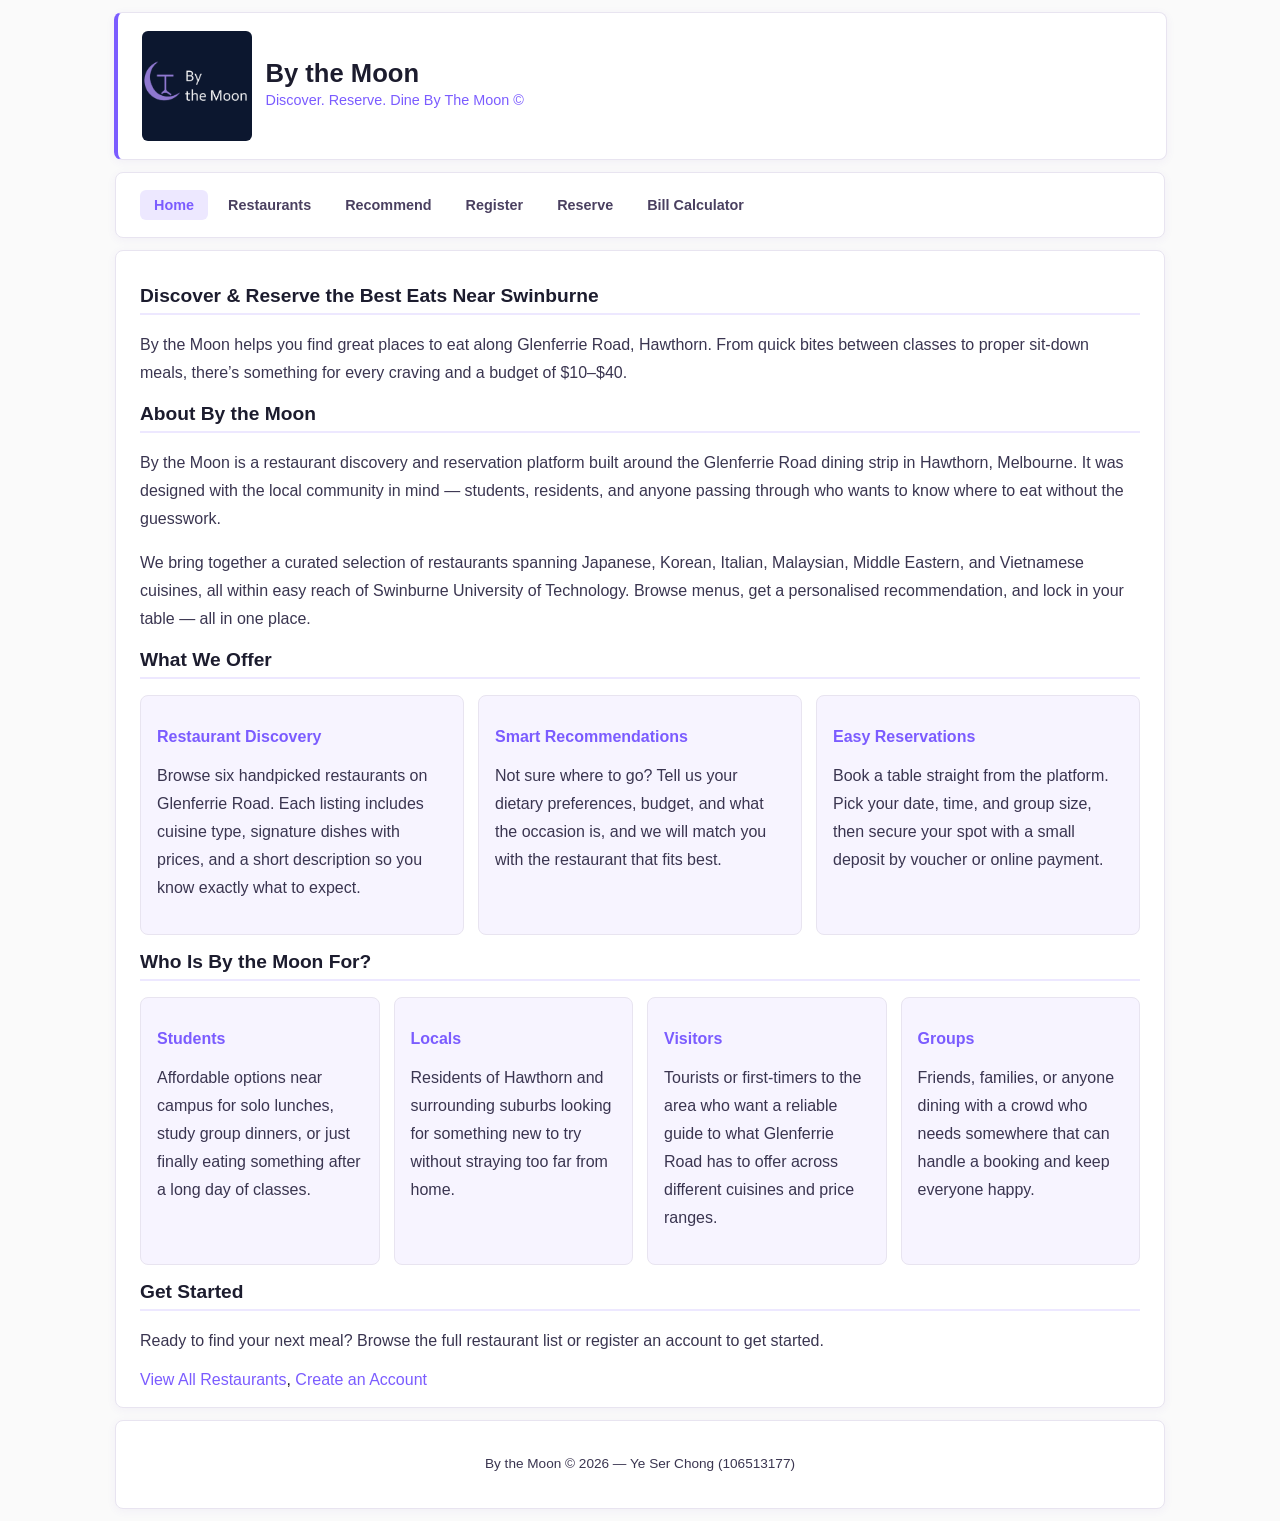
<file: assignment2/index.html>
<!DOCTYPE html>
<html lang="en">
<head>
    <meta charset="UTF-8">
    <meta name="author" content="Ye Ser Chong">
    <meta name="viewport" content="width=device-width, initial-scale=1.0">
    <meta name="description" content="By the Moon - Discover and reserve the best restaurants near Swinburne Hawthorn">
    <title>Home - By the Moon</title>
    <link rel="stylesheet" href="css/style.css">
    <script src="https://code.jquery.com/jquery-3.7.1.min.js"></script>
    <script src="js/script.js"></script>
</head>

<body>
    <!-- banner -->
    <header>
        <img src="images/logo.png" alt="By the Moon logo" class="logo">
        <div class="header-text">
            <h1>By the Moon</h1>
            <p class="tagline">Discover. Reserve. Dine By The Moon &copy;</p>
        </div>
    </header>

    <!-- reused navigation -->
    <nav>
        <ul>
            <li><a href="index.html" class="active">Home</a></li>
            <li><a href="restaurants.html">Restaurants</a></li>
            <li><a href="recommend.html">Recommend</a></li>
            <li><a href="register.html">Register</a></li>
            <li><a href="reservation.html">Reserve</a></li>
            <li><a href="bill.html">Bill Calculator</a></li>
        </ul>
    </nav>

<main>
    <!-- intro -->
    <section class="intro">
        <h2>Discover &amp; Reserve the Best Eats Near Swinburne</h2>
        <p> By the Moon helps you find great places to eat along Glenferrie Road, Hawthorn. From quick bites between classes to proper sit-down meals, there’s something for every craving and a budget of $10–$40.</p>
    </section>

    <!-- description -->
    <section>
        <h2>About By the Moon</h2>
        <p>By the Moon is a restaurant discovery and reservation platform built around the Glenferrie Road dining strip in Hawthorn, Melbourne. It was designed with the local community in mind — students, residents, and anyone passing through who wants to know where to eat without the guesswork.</p>
        <p>We bring together a curated selection of restaurants spanning Japanese, Korean, Italian, Malaysian, Middle Eastern, and Vietnamese cuisines, all within easy reach of Swinburne University of Technology. Browse menus, get a personalised recommendation, and lock in your table — all in one place.</p>
        </section>

    <!-- what we offer -->
    <section>
        <h2>What We Offer</h2>
        <div class="cards">
            <div class="card">
            <h3>Restaurant Discovery</h3>
                <p>Browse six handpicked restaurants on Glenferrie Road. Each listing includes cuisine type, signature dishes with prices, and a short description so you know exactly what to expect.</p>
            </div>
            <div class="card">
                <h3>Smart Recommendations</h3>
                <p>Not sure where to go? Tell us your dietary preferences, budget, and what the occasion is, and we will match you with the restaurant that fits best.</p>
            </div>
            <div class="card">
                <h3>Easy Reservations</h3>
                <p>Book a table straight from the platform. Pick your date, time, and group size, then secure your spot with a small deposit by voucher or online payment.</p>
            </div>
        </div>
    </section>

    <!-- who this is for -->
    <section>
        <h2>Who Is By the Moon For?</h2>
        <div class="cards">
            <div class="card">
                <h3>Students</h3>
                <p>Affordable options near campus for solo lunches, study group dinners, or just finally eating something after a long day of classes.</p>
            </div>
            <div class="card">
                <h3>Locals</h3>
                <p>Residents of Hawthorn and surrounding suburbs looking for something new to try without straying too far from home.</p>
            </div>
            <div class="card">
                <h3>Visitors</h3>
                <p>Tourists or first-timers to the area who want a reliable guide to what Glenferrie Road has to offer across different cuisines and price ranges.</p>
            </div>
            <div class="card">
                <h3>Groups</h3>
                <p>Friends, families, or anyone dining with a crowd who needs somewhere that can handle a booking and keep everyone happy.</p>
            </div>
        </div>
    </section>

    <!-- links -->
    <section>
        <h2>Get Started</h2>
        <p>Ready to find your next meal? Browse the full restaurant list or register an account to get started.</p>
            <a href="restaurants.html">View All Restaurants</a>,
            <a href="register.html">Create an Account</a>
    </section>
</main>

<!-- feet -->
<footer>
    <p>By the Moon &copy; 2026 &mdash; Ye Ser Chong (106513177)</p>
</footer>
</body>
</html>
<!--
    AI Use Acknowledgement:
    Claude (Anthropic) was used to assist with brainstorming and structuring this project.
    Prompt used: "Help me brainstorm the structure and content for a restaurant discovery 
    and reservation platform homepage, introducing the platform purpose, target users, 
    and services offered."
    The output was used as a reference to plan the page layout and section content.
    All code was written and reviewed by me.
    Anthropic. (2025). Claude (claude-sonnet-4-6) [Large language model]. https://claude.ai
-->
</file>
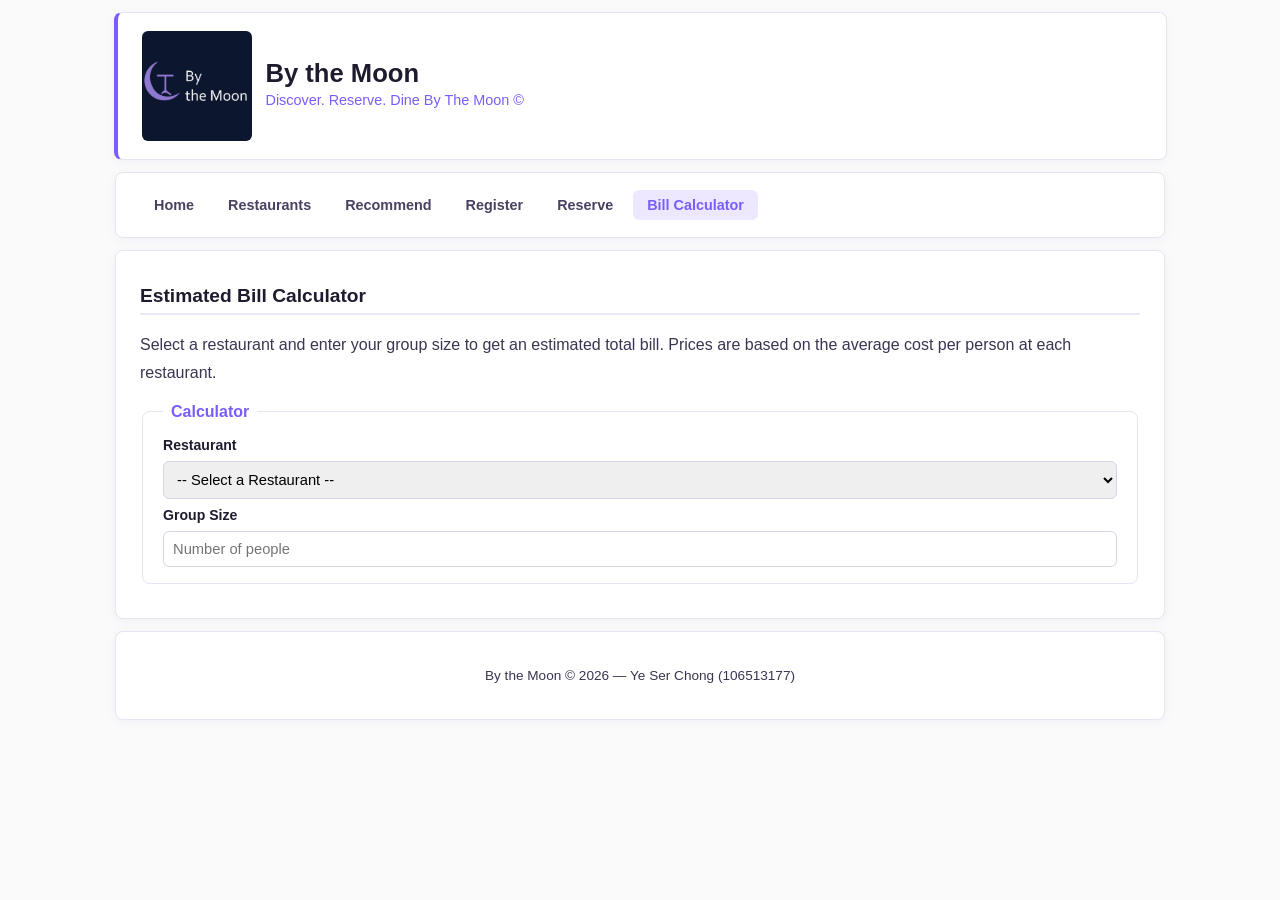
<file: assignment2/bill.html>
<!DOCTYPE html>
<html lang="en">
<head>
    <meta charset="UTF-8">
    <meta name="author" content="Ye Ser Chong">
    <meta name="viewport" content="width=device-width, initial-scale=1.0">
    <meta name="description" content="Estimate your bill before you dine with the By the Moon bill calculator.">
    <title>Bill Calculator - By the Moon</title>
    <link rel="stylesheet" href="css/style.css">
    <script src="https://code.jquery.com/jquery-3.7.1.min.js"></script>
    <script src="js/script.js"></script>
</head>

<body>
    <!-- banner -->
    <header>
        <img src="images/logo.png" alt="By the Moon logo" class="logo">
        <div class="header-text">
            <h1>By the Moon</h1>
            <p class="tagline">Discover. Reserve. Dine By The Moon &copy;</p>
        </div>
    </header>

    <!-- reused navigation -->
    <nav>
        <ul>
            <li><a href="index.html">Home</a></li>
            <li><a href="restaurants.html">Restaurants</a></li>
            <li><a href="recommend.html">Recommend</a></li>
            <li><a href="register.html">Register</a></li>
            <li><a href="reservation.html">Reserve</a></li>
            <li><a href="bill.html" class="active">Bill Calculator</a></li>
        </ul>
    </nav>

<main>
    <section>
        <h2>Estimated Bill Calculator</h2>
        <p>Select a restaurant and enter your group size to get an estimated total bill. Prices are based on the average cost per person at each restaurant.</p>
    </section>

    <section>
        <fieldset>
            <legend>Calculator</legend>
            <!--checkbox listing-->
            <label for="restaurant">Restaurant</label>
            <select id="restaurant">
                <option value="">-- Select a Restaurant --</option>
                <option value="Watami Japanese Food">Watami Japanese Food</option>
                <option value="Vaporetto Bar and Eatery">Vaporetto Bar &amp; Eatery</option>
                <option value="Gamsa Korean BBQ">Gamsa Korean BBQ</option>
                <option value="Banh Mi Lab">Banh Mi Lab</option>
                <option value="Kebabji">Kebabji</option>
                <option value="Nan Yang Express Hawthorn">Nan Yang Express Hawthorn</option>
            </select>

            <label for="groupsize">Group Size</label>
            <input id="groupsize" type="number" min="1" placeholder="Number of people">
        </fieldset>

        <!-- hidden data is displayed in a table-->
        <section id="billResult" style="display:none;">
            <h3>Estimated Total</h3>
            <table>
                <tr><th>Restaurant</th><td id="resName">—</td></tr>
                <tr><th>Average cost per person</th><td id="avgCost">—</td></tr>
                <tr><th>Group size</th><td id="groupDisplay">—</td></tr>
                <tr><th>Estimated total</th><td id="totalDisplay">—</td></tr>
            </table>
            <p>This is an estimate only. Actual costs may vary depending on what you order.</p>
            <a href="reservation.html" id="reserveLink">Reserve at this restaurant</a>
        </section>
    </section>
</main>
<footer>
    <p>By the Moon &copy; 2026 &mdash; Ye Ser Chong (106513177)</p>
</footer>
</body>
</html>
</file>
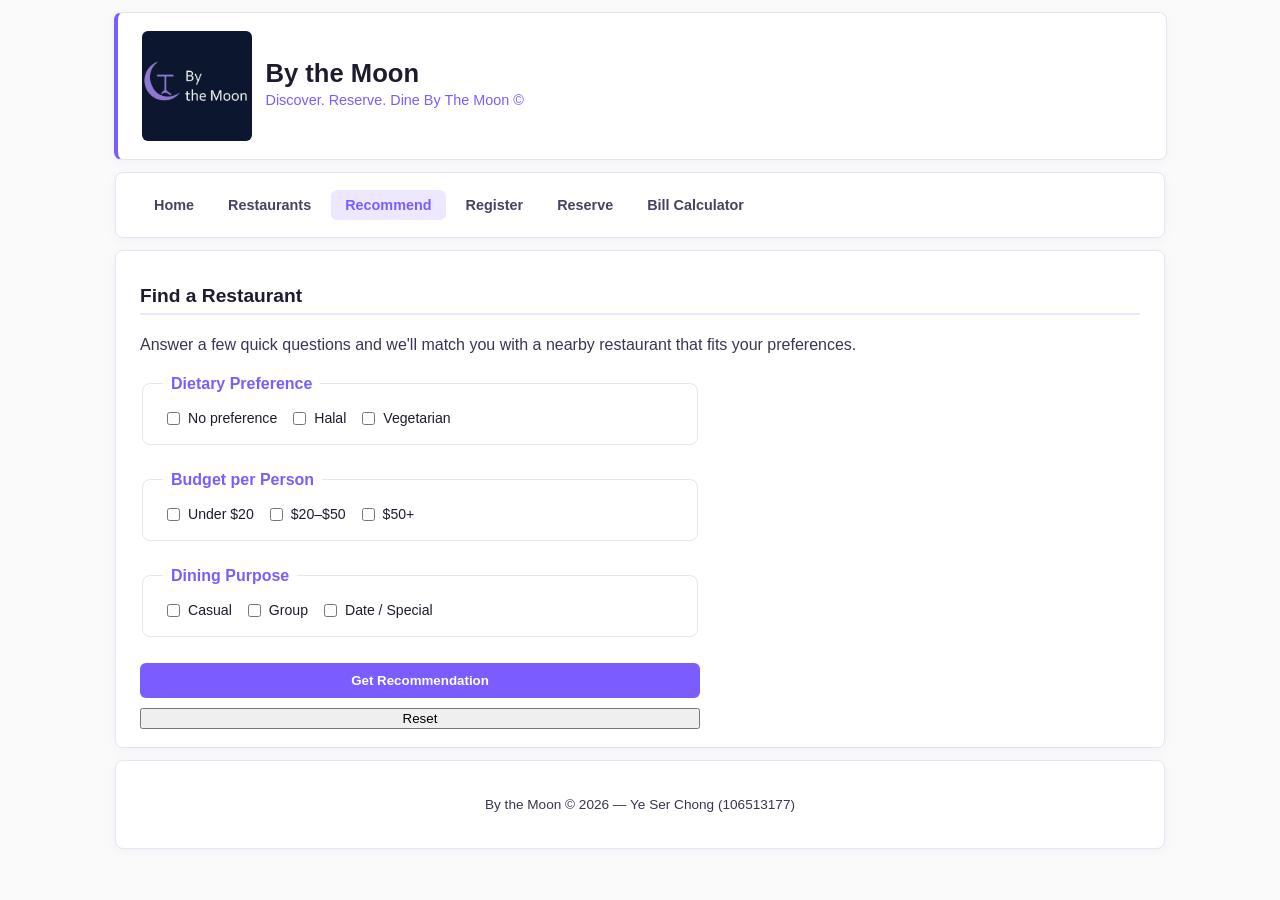
<file: assignment2/recommend.html>
<!DOCTYPE html>
<html lang="en">
<head>
    <meta charset="UTF-8">
    <meta name="author" content="Ye Ser Chong">
    <meta name="viewport" content="width=device-width, initial-scale=1.0">
    <meta name="description" content="Get a personalised restaurant recommendation based on your dietary preferences, budget, and dining purpose.">
    <title>Recommend - By the Moon</title>
    <link rel="stylesheet" href="css/style.css">
    <script src="https://code.jquery.com/jquery-3.7.1.min.js"></script>
    <script src="js/script.js"></script>
</head>

<body>
    <!-- banner -->
    <header>
        <img src="images/logo.png" alt="By the Moon logo" class="logo">
        <div class="header-text">
            <h1>By the Moon</h1>
            <p class="tagline">Discover. Reserve. Dine By The Moon ©</p>
        </div>
    </header>

    <!-- reused navigation -->
    <nav>
        <ul>
            <li><a href="index.html">Home</a></li>
            <li><a href="restaurants.html">Restaurants</a></li>
            <li><a href="recommend.html" class="active">Recommend</a></li>
            <li><a href="register.html">Register</a></li>
            <li><a href="reservation.html">Reserve</a></li>
            <li><a href="bill.html">Bill Calculator</a></li>
        </ul>
    </nav>
    
<main>
    <section>
        <h2>Find a Restaurant</h2>
        <p>Answer a few quick questions and we'll match you with a nearby restaurant that fits your preferences.</p>
    </section>

    <!-- turn off autocompleting old data-->
    <section>
        <!-- turn off autocompleting old data-->
        <form id="recommendForm" autocomplete="off">
            <fieldset>
                <legend>Dietary Preference</legend>
                <div class="checkbox-group">
                    <label><input type="checkbox" name="diet" value="none"> No preference</label>
                    <label><input type="checkbox" name="diet" value="halal"> Halal</label>
                    <label><input type="checkbox" name="diet" value="vegetarian"> Vegetarian</label>
                </div>
            </fieldset>
            <fieldset>
                <legend>Budget per Person</legend>
                <div class="checkbox-group">
                    <label><input type="checkbox" name="budget" value="low"> Under $20</label>
                    <label><input type="checkbox" name="budget" value="mid"> $20–$50</label>
                    <label><input type="checkbox" name="budget" value="high"> $50+</label>
                </div>
            </fieldset>
            <fieldset>
                <legend>Dining Purpose</legend>
                <div class="checkbox-group">
                    <label><input type="checkbox" name="purpose" value="casual"> Casual</label>
                    <label><input type="checkbox" name="purpose" value="group"> Group</label>
                    <label><input type="checkbox" name="purpose" value="date"> Date / Special</label>
                </div>
            </fieldset>
            <!-- submit form-->
            <button type="submit">Get Recommendation</button>
            <!-- resets form, idk why i still have it here reloading page does the same-->
            <button type="reset">Reset</button>
        </form>
    </section>
    <!-- hide results until u click submit-->
    <section id="resultBox" style="display:none;">
        <h2>Our Recommendation</h2>
        <div id="resultContent"></div>
        <p><strong>Ready to book?</strong> Proceed to the reservation page below.</p>
        <a href="reservation.html">Go to Reservation Page</a>
    </section>
</main>
<footer>
    <p>By the Moon © 2026 — Ye Ser Chong (106513177)</p>
</footer>
</body>
</html>
</file>
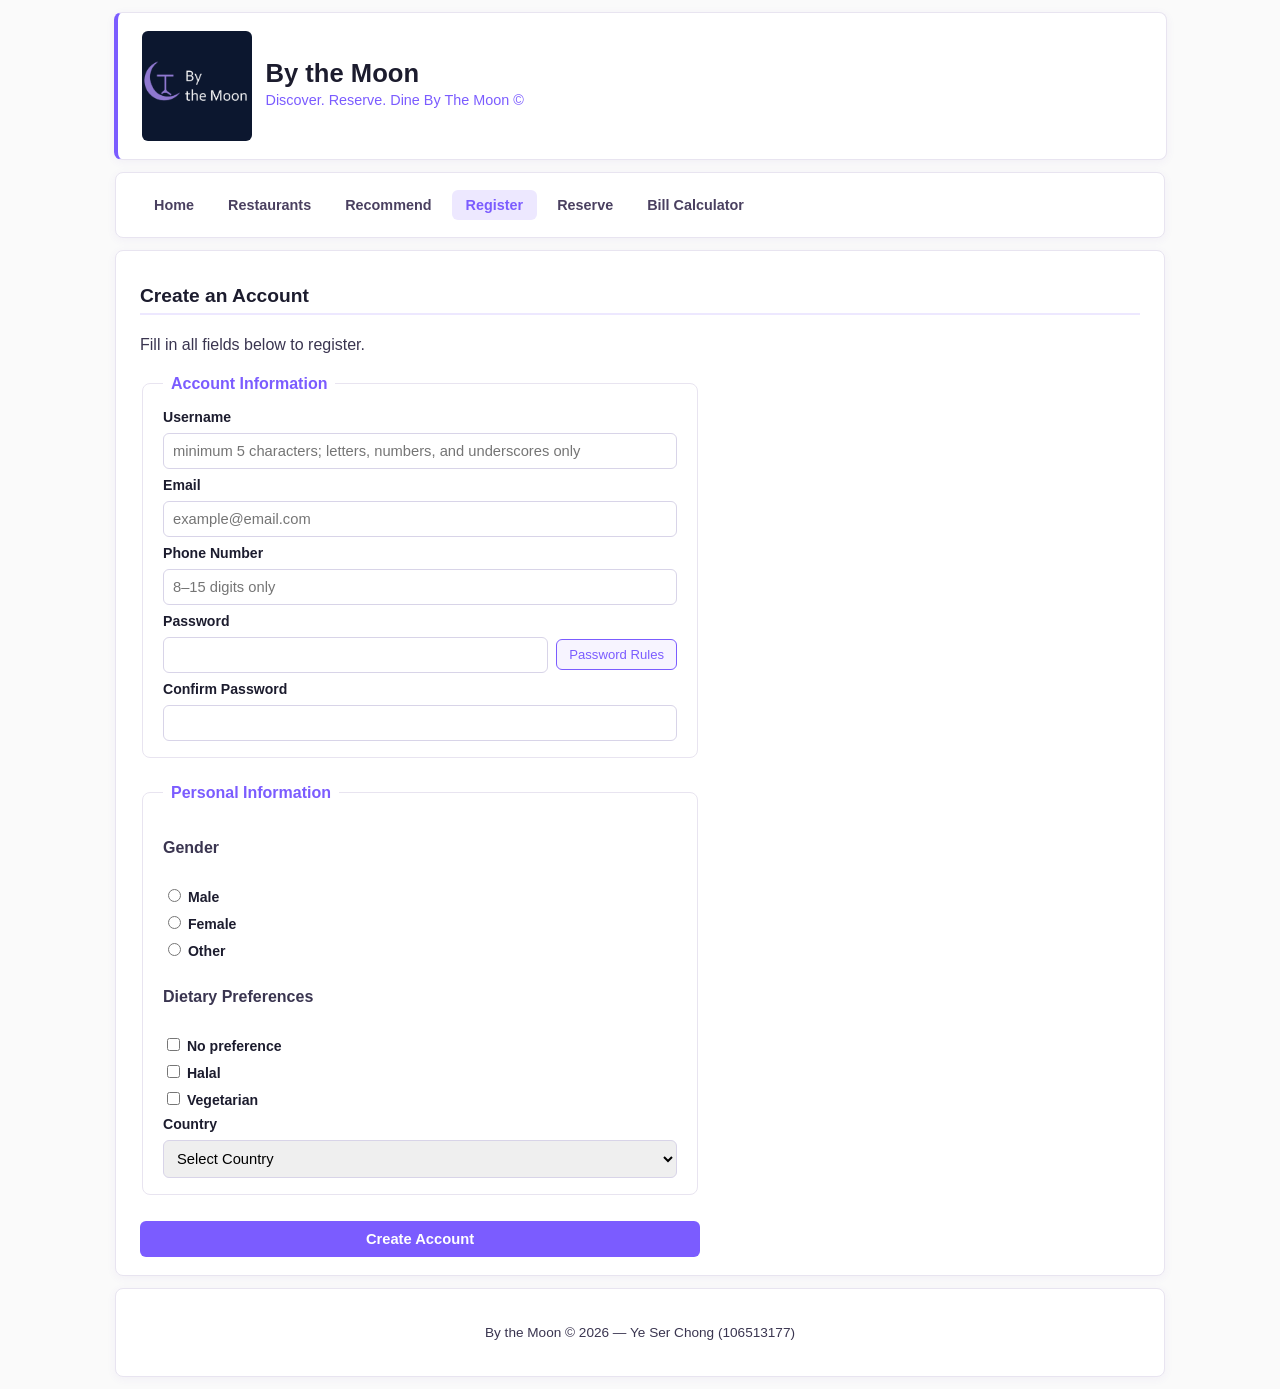
<file: assignment2/register.html>
<!DOCTYPE html>
<html lang="en">
<head>
    <meta charset="UTF-8">
    <meta name="author" content="Ye Ser Chong">
    <meta name="viewport" content="width=device-width, initial-scale=1.0">
    <meta name="description" content="Register for a By the Moon account">
    <title>Register - By the Moon</title>
    <link rel="stylesheet" href="css/style.css">
    <script src="https://code.jquery.com/jquery-3.7.1.min.js"></script>
    <script src="js/script.js"></script>
</head>

<body>
    <!-- banner -->
    <header>
        <img src="images/logo.png" alt="By the Moon logo" class="logo">
        <div class="header-text">
            <h1>By the Moon</h1>
            <p class="tagline">Discover. Reserve. Dine By The Moon &copy;</p>
        </div>
    </header>

    <!-- reused navigation -->
    <nav>
        <ul>
            <li><a href="index.html">Home</a></li>
            <li><a href="restaurants.html">Restaurants</a></li>
            <li><a href="recommend.html">Recommend</a></li>
            <li><a href="register.html" class="active">Register</a></li>
            <li><a href="reservation.html">Reserve</a></li>
            <li><a href="bill.html">Bill Calculator</a></li>
        </ul>
    </nav>

<main>
    <section>
        <h2>Create an Account</h2>
        <p>Fill in all fields below to register.</p>
    </section>

    <section>
        <form id="regform" method="post" action="http://mercury.swin.edu.au/it000000/cos10005/regtest.php">
        <fieldset>
        
        <!-- self explanatory -->
        <legend>Account Information</legend>

        <label for="username">Username</label>
        <input id="username" type="text" placeholder="minimum 5 characters; letters, numbers, and underscores only">

        <label for="email">Email</label>
        <input id="email" type="text" placeholder="example@email.com">

        <label for="phone">Phone Number</label>
        <input id="phone" type="text" placeholder="8–15 digits only">
        
        <!-- password rule help button-->
        <label for="password">Password</label>
        <div class="pwd-row">
            <input id="password" type="password">
            <!-- create clickable link that stays on page-->
            <a href="#" id="pwdHelpBtn" class="pwd-help-btn">Password Rules</a>
        </div>

        <label for="confirmPassword">Confirm Password</label>
        <input id="confirmPassword" type="password">
    </fieldset>

    <fieldset>
        <legend>Personal Information</legend>

        <!-- gender select one ye :thumbs_up: -->
        <strong><p>Gender</p></strong>
        <label><input type="radio" name="gender" value="Male"> Male</label>
        <label><input type="radio" name="gender" value="Female"> Female</label>
        <label><input type="radio" name="gender" value="Other"> Other</label>

        <!-- dietary preferences checkbox -->
        <strong><p>Dietary Preferences</p></strong>
        <label><input type="checkbox" name="dietary" value="none"> No preference</label>
        <label><input type="checkbox" name="dietary" value="halal"> Halal</label>
        <label><input type="checkbox" name="dietary" value="vegetarian"> Vegetarian</label>

        <!-- country dropdown -->
        <label for="country">Country</label>
        <select id="country">
            <option value="">Select Country</option>
            <option>Australia</option>
            <option>United States</option>
            <option>United Kingdom</option>
            <option>Canada</option>
            <option>China</option>
            <option>Japan</option>
            <option>South Korea</option>
            <option>India</option>
            <option>Malaysia</option>
            <option>Other</option>
        </select>
    </fieldset>

    <!-- submit -->
    <input type="submit" value="Create Account">
</form>
</section>
</main>
<footer>
    <p>By the Moon &copy; 2026 &mdash; Ye Ser Chong (106513177)</p>
</footer>
</body>
</html>
</file>
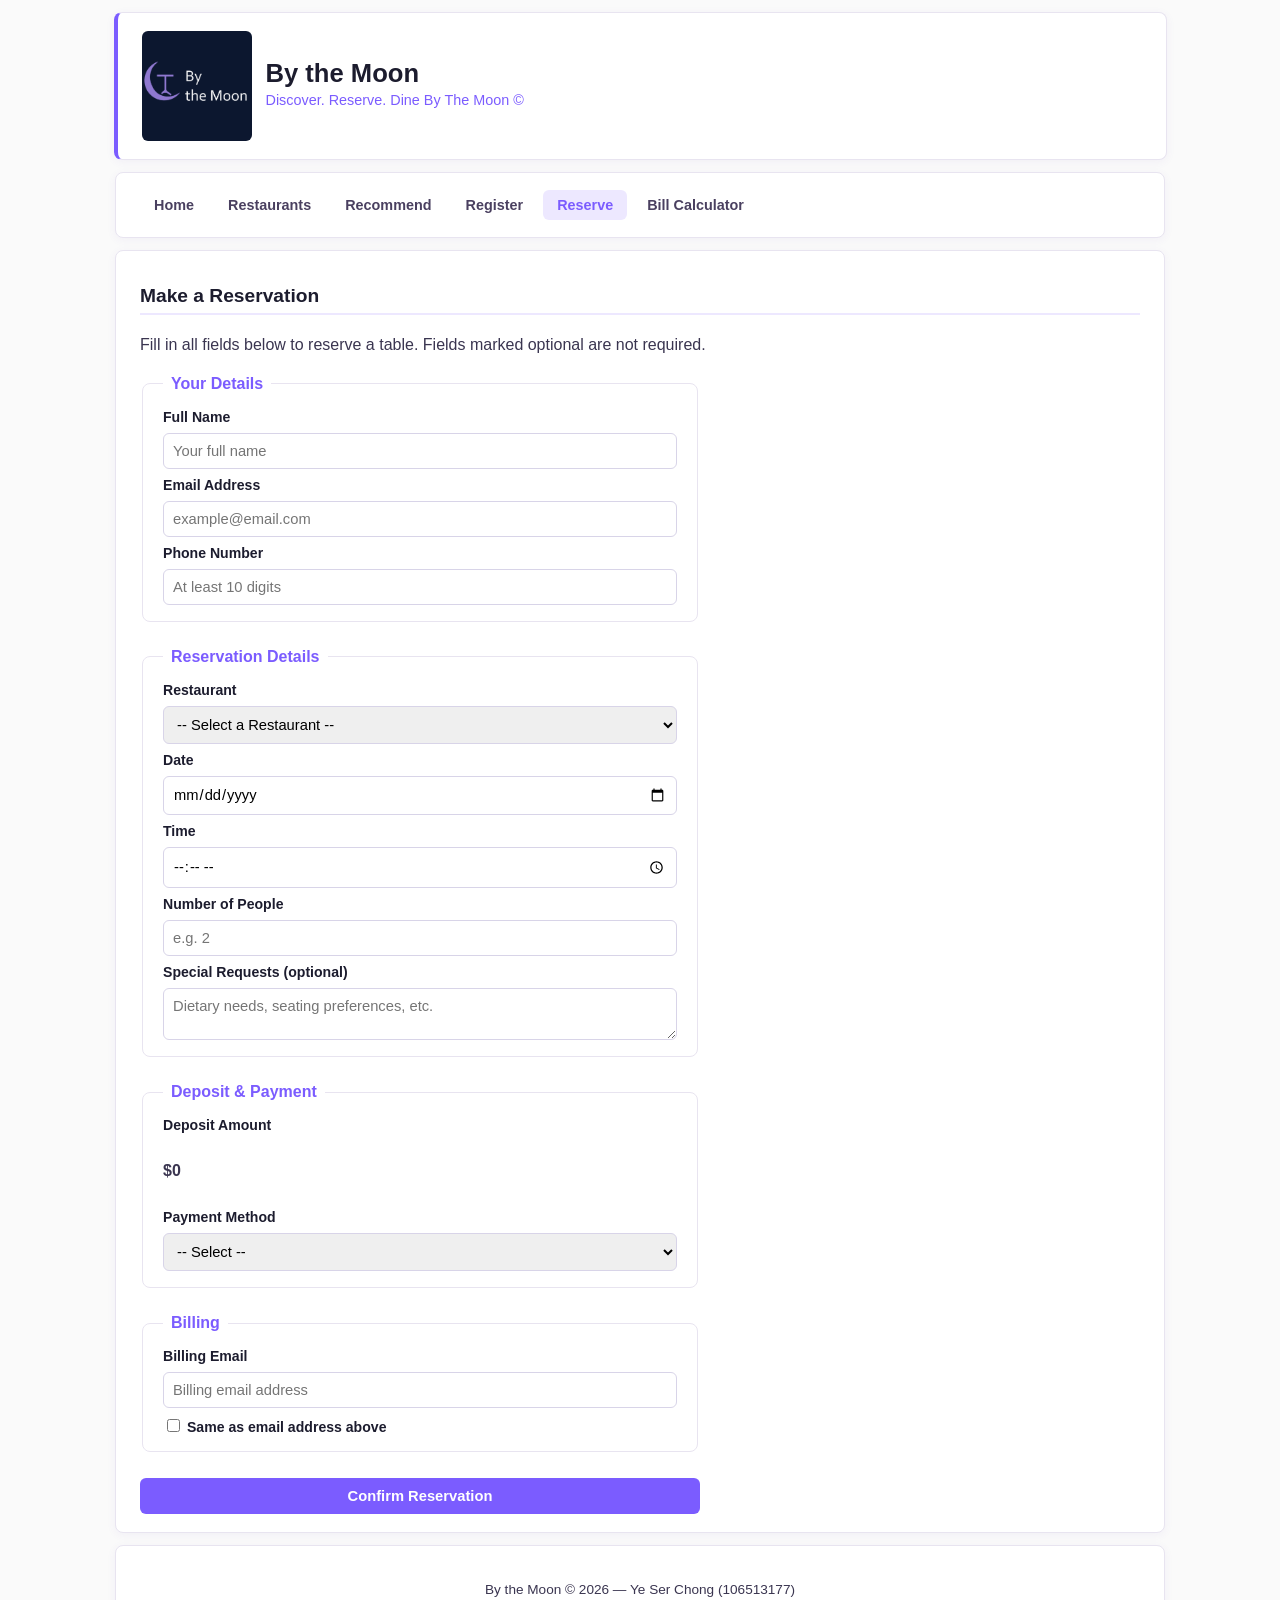
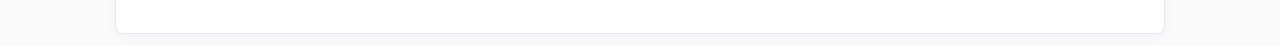
<file: assignment2/reservation.html>
<!DOCTYPE html>
<html lang="en">
<head>
    <meta charset="UTF-8">
    <meta name="author" content="Ye Ser Chong">
    <meta name="viewport" content="width=device-width, initial-scale=1.0">
    <meta name="description" content="Reserve a table at one of our six restaurants near Swinburne Hawthorn.">
    <title>Reserve - By the Moon</title>
    <link rel="stylesheet" href="css/style.css">
    <script src="https://code.jquery.com/jquery-3.7.1.min.js"></script>
    <script src="js/script.js"></script>
</head>

<body>
    <!-- banner -->
    <header>
        <img src="images/logo.png" alt="By the Moon logo" class="logo">
        <div class="header-text">
            <h1>By the Moon</h1>
            <p class="tagline">Discover. Reserve. Dine By The Moon &copy;</p>
        </div>
    </header>

    <!-- reused navigation -->
    <nav>
        <ul>
            <li><a href="index.html">Home</a></li>
            <li><a href="restaurants.html">Restaurants</a></li>
            <li><a href="recommend.html">Recommend</a></li>
            <li><a href="register.html">Register</a></li>
            <li><a href="reservation.html" class="active">Reserve</a></li>
            <li><a href="bill.html">Bill Calculator</a></li>
        </ul>
    </nav>
</nav>

<main>
    <section>
        <h2>Make a Reservation</h2>
        <p>Fill in all fields below to reserve a table. Fields marked optional are not required.</p>
    </section>

    <section>
        <form id="regform" method="post" action="http://mercury.swin.edu.au/it000000/cos10005/regtest.php">
        <fieldset>
            <!-- shows grey text of the requirements-->
            <legend>Your Details</legend>

            <label for="fullname">Full Name</label>
            <input id="fullname" type="text" name="fullname" placeholder="Your full name">

            <label for="email">Email Address</label>
            <input id="email" type="text" name="email" placeholder="example@email.com">

            <label for="phone">Phone Number</label>
            <input id="phone" type="text" name="phone" placeholder="At least 10 digits">
        </fieldset>

        <fieldset>
            <legend>Reservation Details</legend>
            <!-- add dropdown-->
            <label for="restaurant">Restaurant</label>
            <select id="restaurant" name="restaurant">
                <option value="">-- Select a Restaurant --</option>
                <option value="Watami Japanese Food">Watami Japanese Food</option>
                <option value="Vaporetto Bar and Eatery">Vaporetto Bar &amp; Eatery</option>
                <option value="Gamsa Korean BBQ">Gamsa Korean BBQ</option>
                <option value="Banh Mi Lab">Banh Mi Lab</option>
                <option value="Kebabji">Kebabji</option>
                <option value="Nan Yang Express Hawthorn">Nan Yang Express Hawthorn</option>
            </select>

            <!-- calendar picker-->
            <label for="resdate">Date</label>
            <input id="resdate" type="date" name="resdate">

            <!-- time picker-->
            <label for="restime">Time</label>
            <input id="restime" type="time" name="restime">

            <!-- number of people min 1 entry allowed-->
            <label for="people">Number of People</label>
            <input id="people" type="number" name="people" min="1" placeholder="e.g. 2">

            <!-- optional field-->
            <label for="requests">Special Requests (optional)</label>
            <textarea id="requests" name="requests" placeholder="Dietary needs, seating preferences, etc."></textarea>
        </fieldset>

        <fieldset>
            <legend>Deposit &amp; Payment</legend>

            <!-- deposit zero-->
            <label>Deposit Amount</label>
            <p id="depositDisplay"><strong>$0</strong></p>

            <!-- payment selector-->
            <label for="paymethod">Payment Method</label>
            <select id="paymethod" name="paymethod">
                <option value="">-- Select --</option>
                <option value="voucher">Voucher</option>
                <option value="online">Online Payment</option>
            </select>

            <!-- shows when voucher is selected-->
            <div id="voucherSection" style="display:none;">
                <label for="vouchercode">Voucher Code (12 digits)</label>
                <input id="vouchercode" type="text" name="vouchercode" placeholder="12-digit code" maxlength="12">
            </div>

            <!-- shows when online payment is selected-->
            <div id="cardSection" style="display:none;">
                <label for="cardtype">Card Type</label>
                <select id="cardtype" name="cardtype">
                    <option value="">-- Select --</option>
                    <option value="visa">Visa (16 digits)</option>
                    <option value="mastercard">Mastercard (16 digits)</option>
                    <option value="amex">American Express (15 digits)</option>
                </select>

                <!-- inputfield-->
                <label for="cardnumber">Card Number</label>
                <input id="cardnumber" type="text" name="cardnumber" placeholder="Digits only">
            </div>
        </fieldset>

        <fieldset>
            <legend>Billing</legend>
            <!-- copy email to billing address-->
            <label for="billingemail">Billing Email</label>
            <input id="billingemail" type="text" name="billingemail" placeholder="Billing email address">
            <label><input type="checkbox" id="sameemail"> Same as email address above</label>
        </fieldset>
        <input type="submit" value="Confirm Reservation">
    </form>
</section>
</main>
<footer>
    <p>By the Moon &copy; 2026 &mdash; Ye Ser Chong (106513177)</p>
</footer>
</body>
</html>
</file>
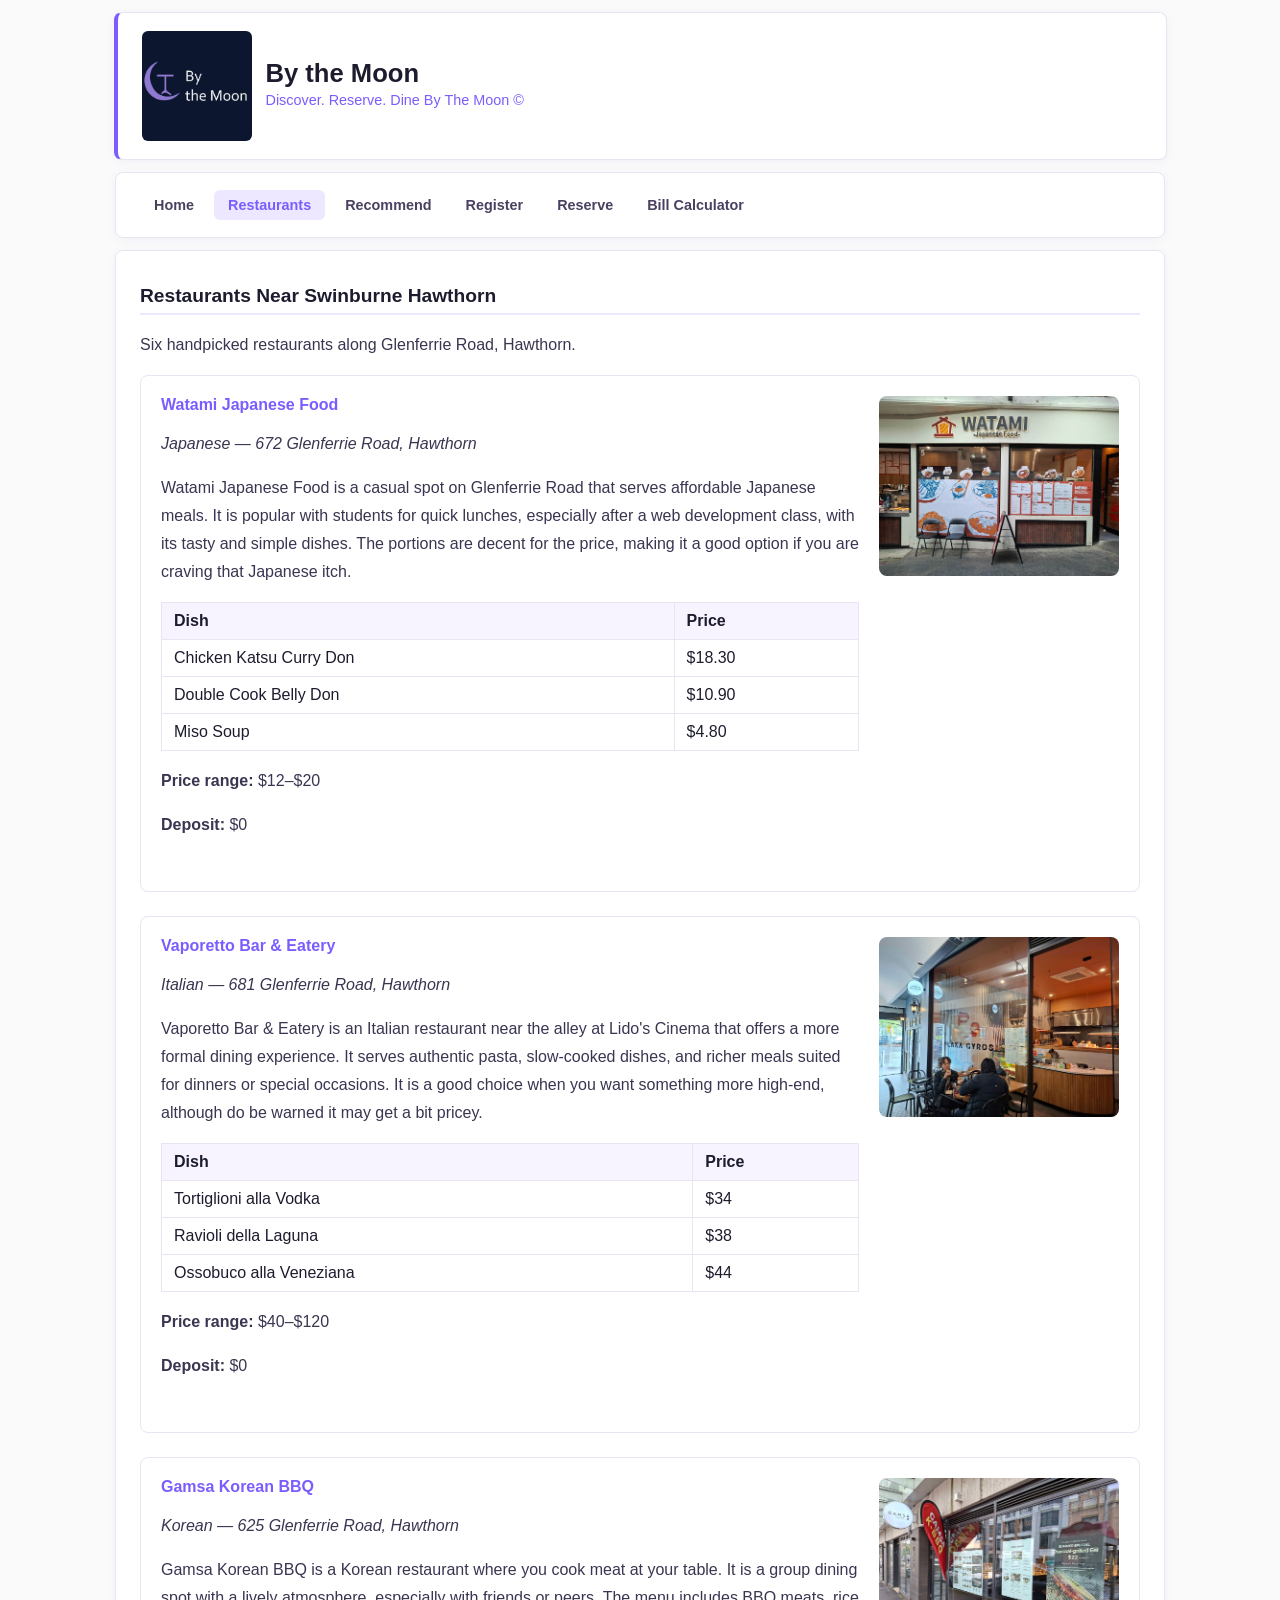
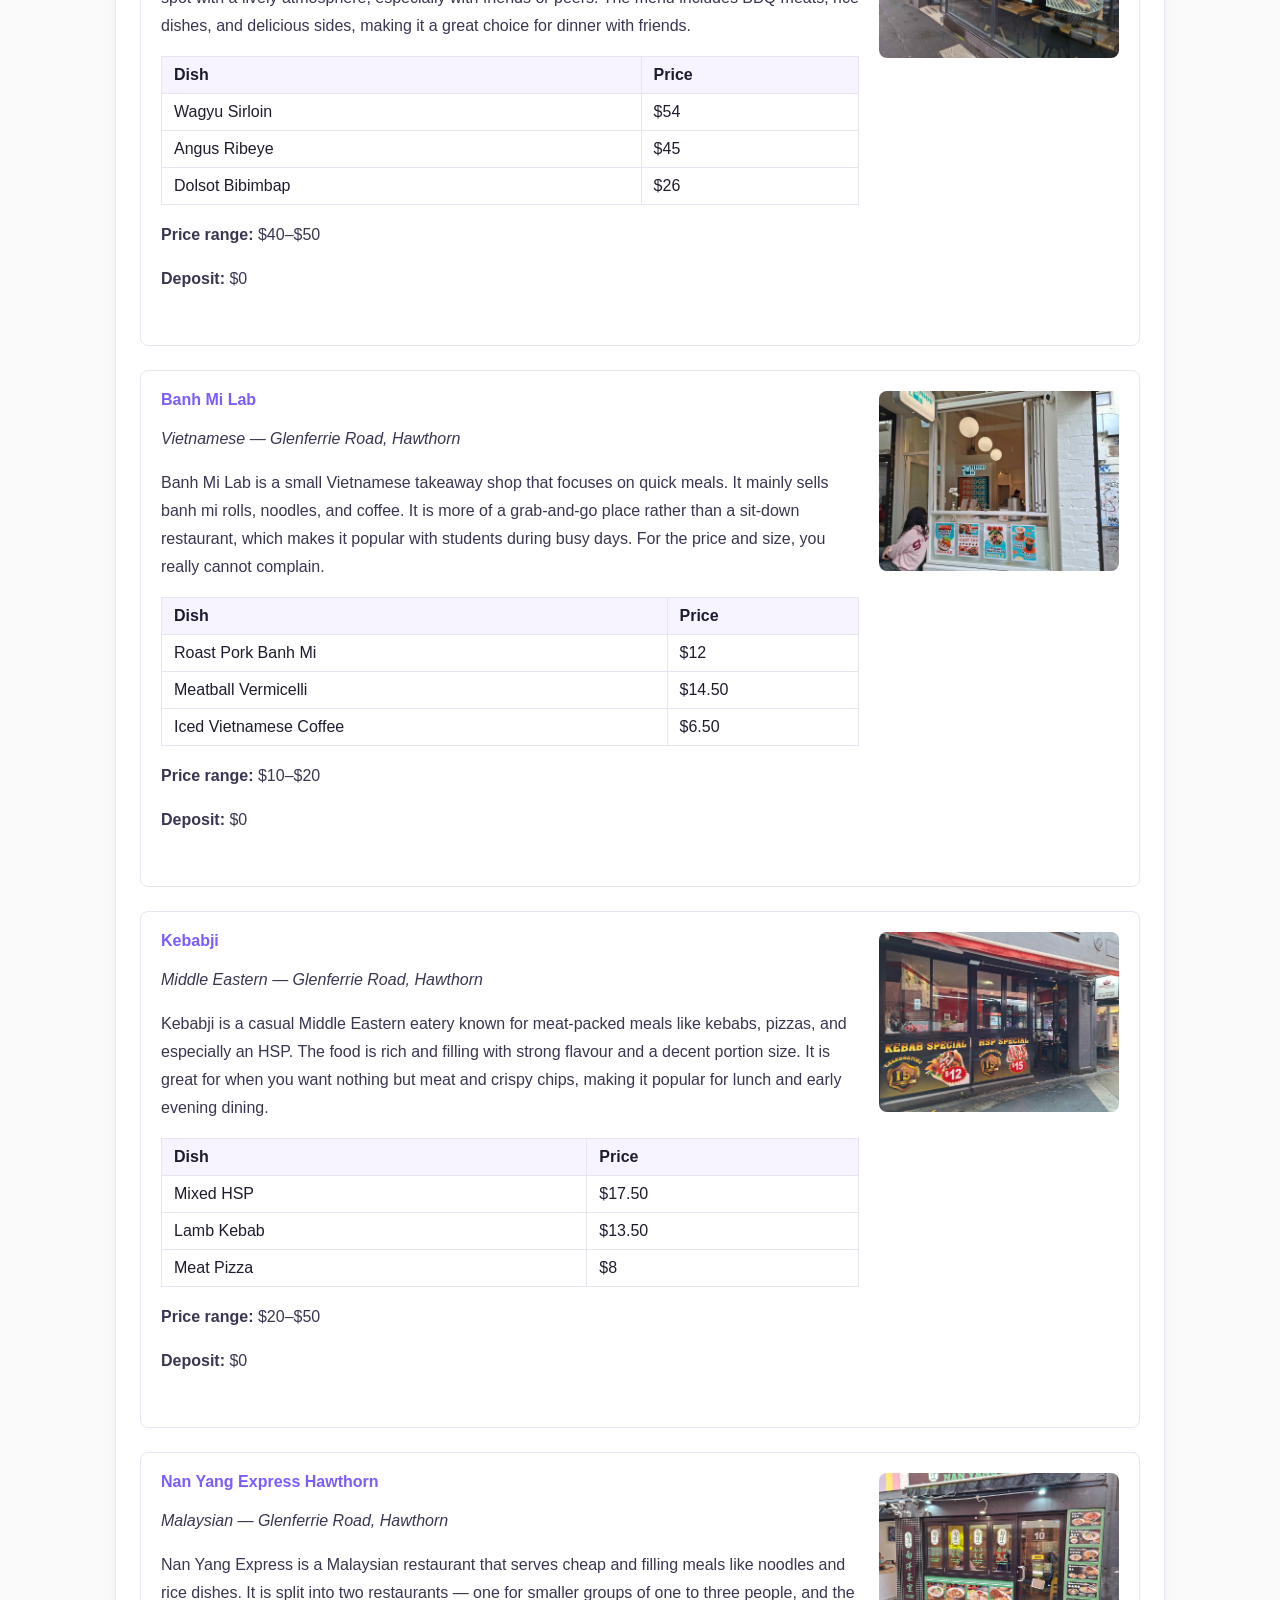
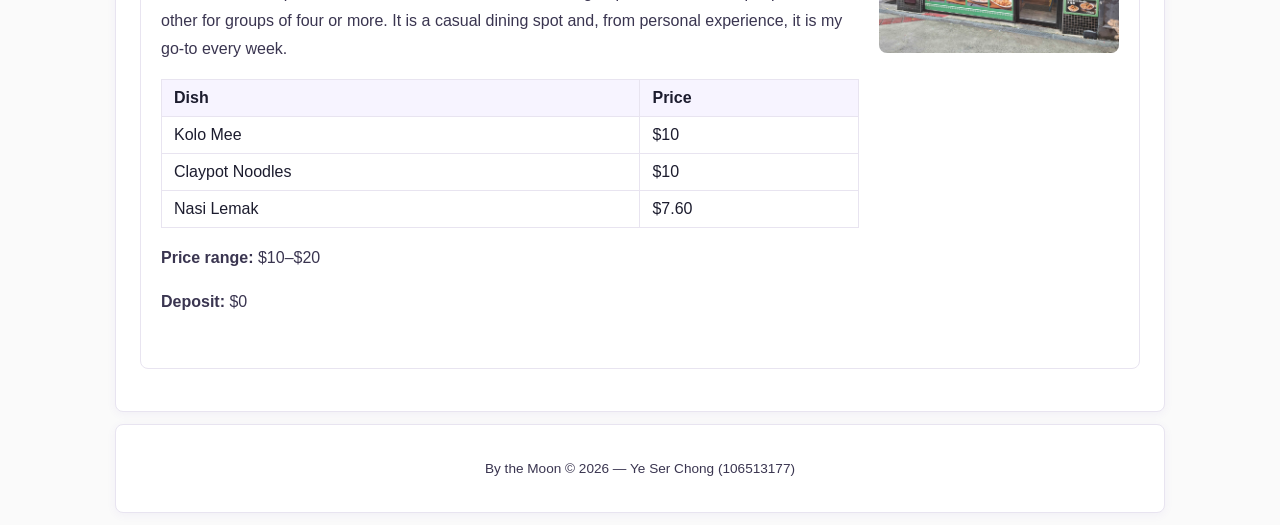
<file: assignment2/restaurants.html>
<!DOCTYPE html>
<html lang="en">
<head>
    <meta charset="UTF-8">
    <meta name="author" content="Ye Ser Chong">
    <meta name="viewport" content="width=device-width, initial-scale=1.0">
    <meta name="description" content="By the Moon - Browse restaurants near Swinburne Hawthorn">
    <title>Restaurants - By the Moon</title>
    <link rel="stylesheet" href="css/style.css">
    <script src="https://code.jquery.com/jquery-3.7.1.min.js"></script>
    <script src="js/script.js"></script>
</head>

<body>
    <!-- banner -->
    <header>
        <img src="images/logo.png" alt="By the Moon logo" class="logo">
        <div class="header-text">
            <h1>By the Moon</h1>
            <p class="tagline">Discover. Reserve. Dine By The Moon &copy;</p>
        </div>
    </header>

    <!-- reused navigation -->
    <nav>
        <ul>
            <li><a href="index.html">Home</a></li>
            <li><a href="restaurants.html" class="active">Restaurants</a></li>
            <li><a href="recommend.html">Recommend</a></li>
            <li><a href="register.html">Register</a></li>
            <li><a href="reservation.html">Reserve</a></li>
            <li><a href="bill.html">Bill Calculator</a></li>
        </ul>
    </nav>

<main>
    <section>
        <h2>Restaurants Near Swinburne Hawthorn</h2>
        <p>Six handpicked restaurants along Glenferrie Road, Hawthorn.</p>
    </section>

    <!-- Watami -->
    <section class="restaurant">
        <div class="restaurant-info">
        <img src="images/watami.png" class="restaurant-img" alt="Watami Japanese Food">
        <div class="restaurant-text">
            <h3><a href="https://maps.app.goo.gl/YgBUz3Nd7g9TB3or5" target="_blank">Watami Japanese Food</a></h3>
            <p><em>Japanese — 672 Glenferrie Road, Hawthorn</em></p>
            <p>Watami Japanese Food is a casual spot on Glenferrie Road that serves affordable Japanese meals. It is popular with students for quick lunches, especially after a web development class, with its tasty and simple dishes. The portions are decent for the price, making it a good option if you are craving that Japanese itch.</p>
                <table>
                    <tr><th>Dish</th><th>Price</th></tr>
                    <tr><td>Chicken Katsu Curry Don</td><td>$18.30</td></tr>
                    <tr><td>Double Cook Belly Don</td><td>$10.90</td></tr>
                    <tr><td>Miso Soup</td><td>$4.80</td></tr>
                </table>
            <p><strong>Price range:</strong> $12–$20</p>
            <p><strong>Deposit:</strong> $0</p>
        </div>
        </div>
    </section>

    <!-- Vaporetto -->
    <section class="restaurant">
        <div class="restaurant-info">
        <img src="images/Vaporetto.png" class="restaurant-img" alt="Vaporetto Bar & Eatery">
        <div class="restaurant-text">
            <h3><a href="https://maps.app.goo.gl/mvwzWV9P2mrU7khu8" target="_blank">Vaporetto Bar & Eatery</a></h3>
            <p><em>Italian — 681 Glenferrie Road, Hawthorn</em></p>
            <p>Vaporetto Bar & Eatery is an Italian restaurant near the alley at Lido's Cinema that offers a more formal dining experience. It serves authentic pasta, slow-cooked dishes, and richer meals suited for dinners or special occasions. It is a good choice when you want something more high-end, although do be warned it may get a bit pricey.</p>
                <table>
                    <tr><th>Dish</th><th>Price</th></tr>
                    <tr><td>Tortiglioni alla Vodka</td><td>$34</td></tr>
                    <tr><td>Ravioli della Laguna</td><td>$38</td></tr>
                    <tr><td>Ossobuco alla Veneziana</td><td>$44</td></tr>
                </table>
            <p><strong>Price range:</strong> $40–$120</p>
            <p><strong>Deposit:</strong> $0</p>
        </div>
        </div>
    </section>

    <!-- Gamsa -->
    <section class="restaurant">
        <div class="restaurant-info">
        <img src="images/Gamsa.png" class="restaurant-img" alt="Gamsa Korean BBQ">
        <div class="restaurant-text">
            <h3><a href="https://maps.app.goo.gl/ALJ9bD3j9qgMNQ1F8" target="_blank">Gamsa Korean BBQ</a></h3>
            <p><em>Korean — 625 Glenferrie Road, Hawthorn</em></p>
            <p>Gamsa Korean BBQ is a Korean restaurant where you cook meat at your table. It is a group dining spot with a lively atmosphere, especially with friends or peers. The menu includes BBQ meats, rice dishes, and delicious sides, making it a great choice for dinner with friends.</p>
                <table>
                    <tr><th>Dish</th><th>Price</th></tr>
                    <tr><td>Wagyu Sirloin</td><td>$54</td></tr>
                    <tr><td>Angus Ribeye</td><td>$45</td></tr>
                    <tr><td>Dolsot Bibimbap</td><td>$26</td></tr>
                </table>
            <p><strong>Price range:</strong> $40–$50</p>
            <p><strong>Deposit:</strong> $0</p>
        </div>
        </div>
    </section>

    <!-- Banh Mi Lab -->
    <section class="restaurant">
        <div class="restaurant-info">
        <img src="images/BanhMi.png" class="restaurant-img" alt="Banh Mi Lab">
        <div class="restaurant-text">
            <h3><a href="https://maps.app.goo.gl/qpbMpLjt4NCCvx8m9" target="_blank">Banh Mi Lab</a></h3>
            <p><em>Vietnamese — Glenferrie Road, Hawthorn</em></p>
            <p>Banh Mi Lab is a small Vietnamese takeaway shop that focuses on quick meals. It mainly sells banh mi rolls, noodles, and coffee. It is more of a grab-and-go place rather than a sit-down restaurant, which makes it popular with students during busy days. For the price and size, you really cannot complain.</p>
                <table>
                    <tr><th>Dish</th><th>Price</th></tr>
                    <tr><td>Roast Pork Banh Mi</td><td>$12</td></tr>
                    <tr><td>Meatball Vermicelli</td><td>$14.50</td></tr>
                    <tr><td>Iced Vietnamese Coffee</td><td>$6.50</td></tr>
                </table>
            <p><strong>Price range:</strong> $10–$20</p>
            <p><strong>Deposit:</strong> $0</p>
        </div>
        </div>
    </section>

    <!-- Kebabji -->
    <section class="restaurant">
        <div class="restaurant-info">
        <img src="images/Kebabji.png" class="restaurant-img" alt="Kebabji">
        <div class="restaurant-text">
            <h3><a href="https://maps.app.goo.gl/Epz7qDeWi2ymZNev9" target="_blank">Kebabji</a></h3>
            <p><em>Middle Eastern — Glenferrie Road, Hawthorn</em></p>
            <p>Kebabji is a casual Middle Eastern eatery known for meat-packed meals like kebabs, pizzas, and especially an HSP. The food is rich and filling with strong flavour and a decent portion size. It is great for when you want nothing but meat and crispy chips, making it popular for lunch and early evening dining.</p>
                <table>
                    <tr><th>Dish</th><th>Price</th></tr>
                    <tr><td>Mixed HSP</td><td>$17.50</td></tr>
                    <tr><td>Lamb Kebab</td><td>$13.50</td></tr>
                    <tr><td>Meat Pizza</td><td>$8</td></tr>
                </table>
            <p><strong>Price range:</strong> $20–$50</p>
            <p><strong>Deposit:</strong> $0</p>
        </div>
        </div>
    </section>

    <!-- Nan Yang -->
    <section class="restaurant">
        <div class="restaurant-info">
        <img src="images/NanYang.png" class="restaurant-img" alt="Nan Yang Express Hawthorn">
        <div class="restaurant-text">
            <h3><a href="https://maps.app.goo.gl/BX8wwuo53nNPx9XC7" target="_blank">Nan Yang Express Hawthorn</a></h3>
            <p><em>Malaysian — Glenferrie Road, Hawthorn</em></p>
            <p>Nan Yang Express is a Malaysian restaurant that serves cheap and filling meals like noodles and rice dishes. It is split into two restaurants — one for smaller groups of one to three people, and the other for groups of four or more. It is a casual dining spot and, from personal experience, it is my go-to every week.</p>
                <table>
                    <tr><th>Dish</th><th>Price</th></tr>
                    <tr><td>Kolo Mee</td><td>$10</td></tr>
                    <tr><td>Claypot Noodles</td><td>$10</td></tr>
                    <tr><td>Nasi Lemak</td><td>$7.60</td></tr>
                </table>
            <p><strong>Price range:</strong> $10–$20</p>
            <p><strong>Deposit:</strong> $0</p>
        </div>
        </div>
    </section>
</main>
<footer>
    <p>By the Moon &copy; 2026 — Ye Ser Chong (106513177)</p>
</footer>
</body>
</html>
</file>
<file: assignment2/css/style.css>
/* general styling */
body {
    background: #fafafa;
    font-family: "Trebuchet MS", sans-serif;
    color: #1c1c2e;
    margin: 0;
    padding: 0;
    animation: fadeInPage 0.8s ease-out;
}

/* container styling for main sections */
header, nav, main, footer {
    max-width: 1000px;
    margin: 12px auto;
    padding: 18px 24px;
    background: #fff;
    border: 1px solid #e8e4f0;
    border-radius: 8px;
    box-shadow: 0 2px 10px rgba(100, 70, 180, 0.06);
}

/* page fade in*/
@keyframes fadeInPage {
    from { opacity: 0; transform: translateY(6px); }
    to { opacity: 1; transform: translateY(0); }
}

/* navigation an header */
header {
    border-left: 4px solid #7b5cff;
    display: flex;
    align-items: center;
    gap: 14px;
}

/* stack container */
header div {
    display: flex;
    flex-direction: column;
}

/* by the moon logo */
header img.logo {
    height: 110px;
    border-radius: 6px;
}

/* subtitle styling */
.tagline {
    margin: 0;
    font-size: 0.9em;
    color: #7b5cff;
}

/* typography*/
h1 { font-size: 1.6em; font-weight: 600; margin: 0; }
h2 { font-size: 1.2em; font-weight: 600; border-bottom: 2px solid #ede8ff; padding-bottom: 6px; }
h3 { font-size: 1em; font-weight: 600; color: #7b5cff; }

/* menu list configuration*/
nav ul {
    list-style: none;
    padding: 0;
    margin: 0;
    display: flex;
    gap: 6px;
    flex-wrap: wrap;
}

/* hyperlink in navigation*/
nav a {
    color: #4a4060;
    text-decoration: none;
    padding: 7px 14px;
    border-radius: 6px;
    font-weight: 600;
    font-size: 0.9em;
    transition: all 0.18s ease;
}

/* hover interaction*/
nav a:hover, nav a.active {
    background: #ede8ff;
    color: #7b5cff;
}

/* change hyperlink, font, hover, and image size*/
p, li { line-height: 1.75; color: #3a3550; }
a { color: #7b5cff; text-decoration: none; }
a:hover { text-decoration: underline; }
img { max-width: 100%; border-radius: 8px; }

/* card configs */
.cards {
    display: flex;
    gap: 14px;
    flex-wrap: wrap;
    margin-top: 14px;
}

/* individual card styling */
.card {
    flex: 1;
    min-width: 180px;
    background: #f7f4ff;
    border: 1px solid #e8e4f0;
    border-radius: 8px;
    padding: 16px;
}

/* form and user interface */
form {
    display: flex;
    flex-direction: column;
    gap: 10px;
    max-width: 560px;
}

label { font-weight: 600; font-size: 0.88em; }

/* input, select, and textarea styling */
input, select, textarea {
    padding: 9px;
    border: 1px solid #d8d4e8;
    border-radius: 6px;
    font-family: inherit;
    font-size: 0.92em;
}


input:focus, select:focus, textarea:focus {
    outline: none;
    border-color: #7b5cff;
    box-shadow: 0 0 0 3px rgba(123, 92, 255, 0.1);
}

/* submission configs */
input[type="submit"], button[type="submit"] {
    background: #7b5cff;
    color: white;
    border: none;
    padding: 10px;
    border-radius: 6px;
    font-family: inherit;
    font-weight: 600;
    cursor: pointer;
}

/* submit button hover effect */
input[type="submit"]:hover, button[type="submit"]:hover { background: #5a3be0; }

fieldset {
    border: 1px solid #e8e4f0;
    border-radius: 8px;
    padding: 16px 20px;
    margin-bottom: 16px;
    display: flex;
    flex-direction: column;
    gap: 8px;
}

legend { font-weight: 600; color: #7b5cff; padding: 0 8px; }

/* multiple check box */
.radio-group, .checkbox-group {
    display: flex;
    flex-wrap: wrap;
    gap: 12px;
}

.radio-group label, .checkbox-group label {
    font-weight: normal;
    display: flex;
    align-items: center;
    gap: 5px;
    cursor: pointer;
}

.pwd-row {
    display: flex;
    gap: 8px;
    align-items: center;
}

.pwd-row input { flex: 1; }

.pwd-help-btn {
    white-space: nowrap;
    padding: 7px 12px;
    background: #f7f4ff;
    color: #7b5cff;
    border: 1px solid #7b5cff;
    border-radius: 6px;
    font-size: 0.82em;
    cursor: pointer;
    display: inline-block;
}

.pwd-help-btn:hover { background: #ede8ff; }

/* table data main styling*/
table { width: 100%; border-collapse: collapse; margin-top: 10px; }
th, td { border: 1px solid #e8e4f0; padding: 9px 12px; text-align: left; }
th { background: #f7f4ff; font-weight: 600; }

/* restaurant grid page */
.restaurant {
    margin-bottom: 24px;
    padding: 20px;
    background: #fff;
    border: 1px solid #e8e4f0;
    border-radius: 8px;
}

.restaurant-info {
    display: flex;
    flex-direction: row-reverse;
    gap: 20px;
    align-items: flex-start;
    margin-bottom: 16px;
}

.restaurant-img {
    width: 240px;
    height: 180px;
    object-fit: cover;
    border-radius: 8px;
    flex-shrink: 0;
}

.restaurant-text { flex: 1; }
.restaurant-text h3 { margin-top: 0; }

/* hide until js */
#overlay {
    display: none;
    z-index: 1;
    position: fixed;
    inset: 0;
    background: grey;
    opacity: 0.5;
}

#popup {
    display: none;
    z-index: 2;
    position: fixed;
    top: 50%;
    left: 50%;
    transform: translate(-50%, -50%);
    background: #fff;
    border: 1px solid #7b5cff;
    border-radius: 10px;
    box-shadow: 0 8px 24px rgba(0,0,0,0.15);
    padding: 20px 24px;
    width: 24em;
    max-width: 90vw;
}

#popup h3 { margin-top: 0; }
#popup ul { padding-left: 20px; margin: 10px 0; }

#popup button {
    background: #7b5cff;
    color: white;
    border: none;
    border-radius: 6px;
    padding: 7px 16px;
    font-family: inherit;
    cursor: pointer;
    margin-top: 10px;
}

#popup button:hover { background: #5a3be0; }

footer { text-align: center; color: #8a859a; font-size: 0.85em; }

/* screen setting */
@media screen and (min-width: 768px) and (max-width: 1023px) {
    header, nav, main, footer { max-width: 95%; }
}

@media screen and (max-width: 767px) {
    header, nav, main, footer { max-width: 95%; padding: 12px 14px; }
    header { flex-direction: column; border-left: none; border-top: 4px solid #7b5cff; }
    nav ul { flex-direction: column; }
    nav a { display: block; text-align: center; }
    .cards { flex-direction: column; }
    form { max-width: 100%; }
    .restaurant-info { flex-direction: column; }
    .restaurant-img { width: 100%; height: auto; }
}

/* At least one external CSS file (style.css) must be linked to all pages.
○ Responsive design is required:
○ Desktop: ≥ 1024px
○ Tablet: 768–1023px
○ Mobile: ≤ 767px
○ Accessibility requirements:
○ All images must include appropriate alt text
○ Sufficient colour contrast
○ Readable font sizes
○ Logical heading hierarchy */
</file>
